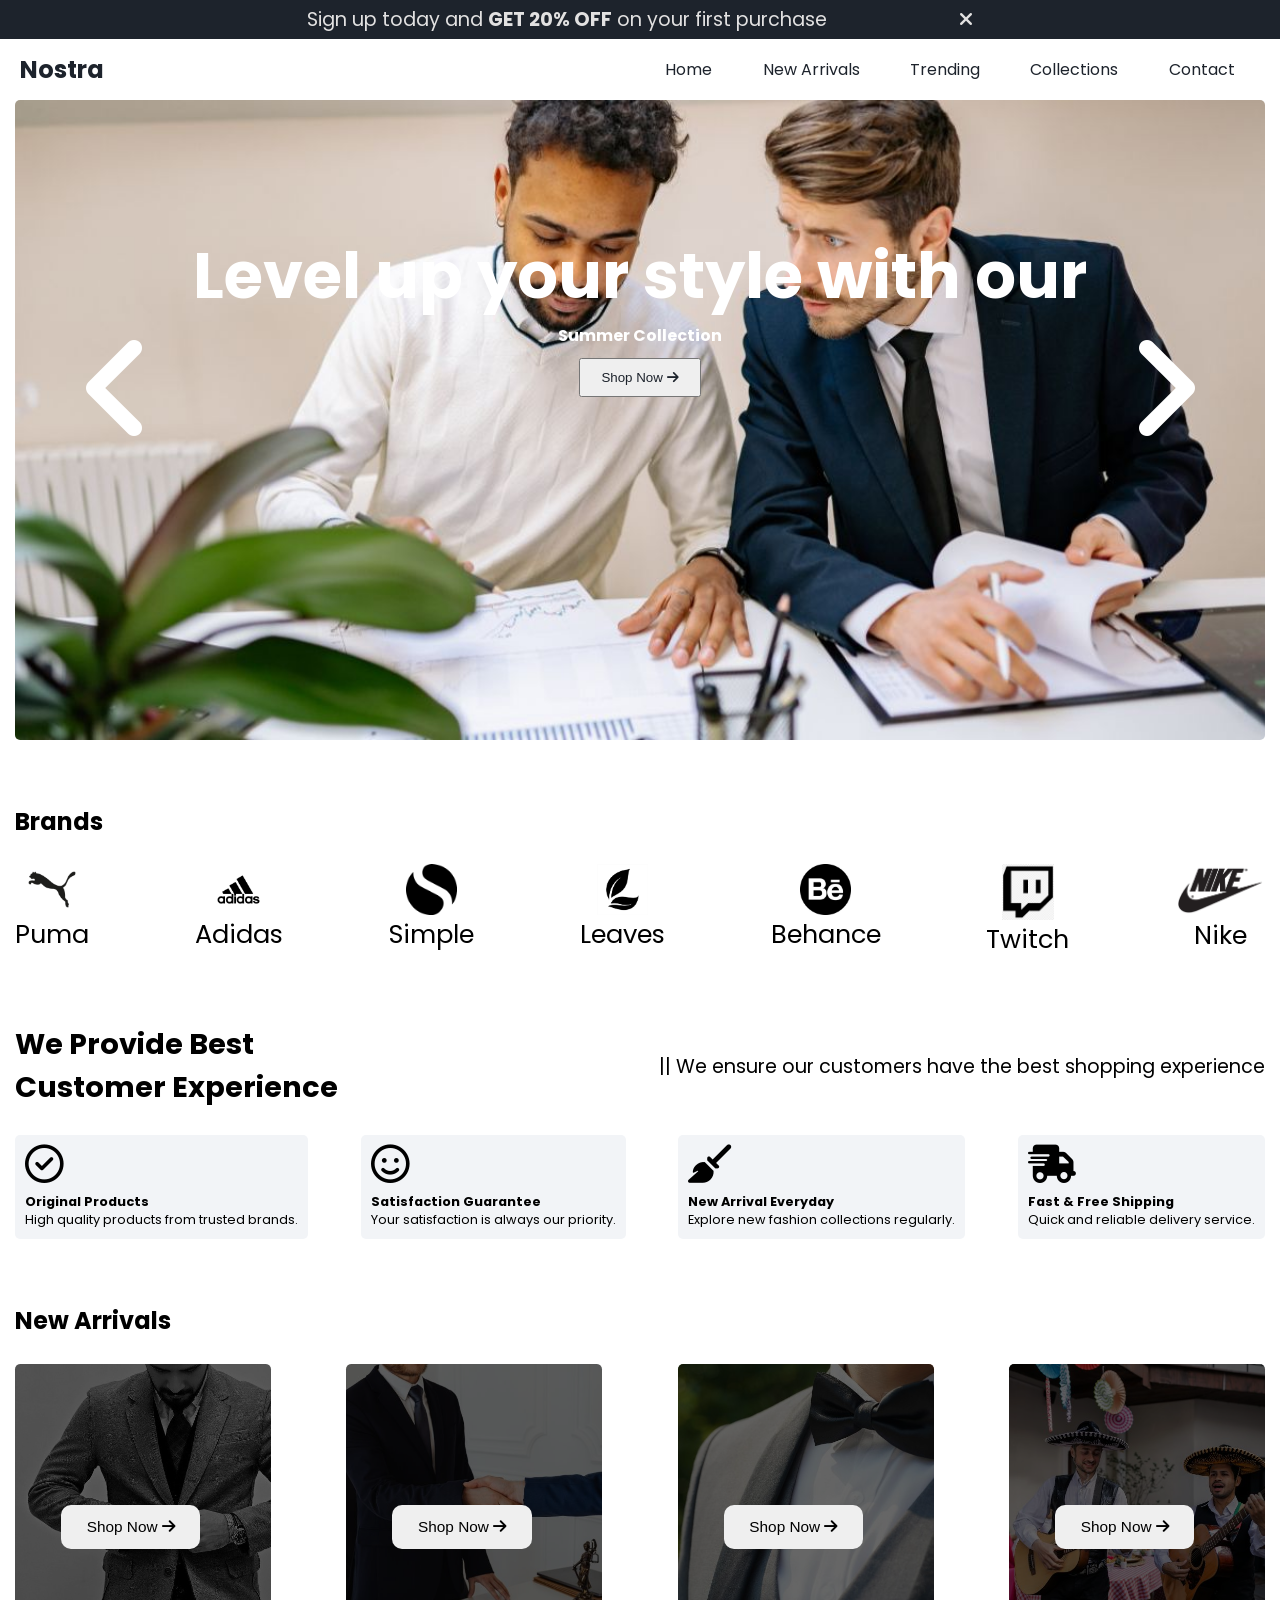
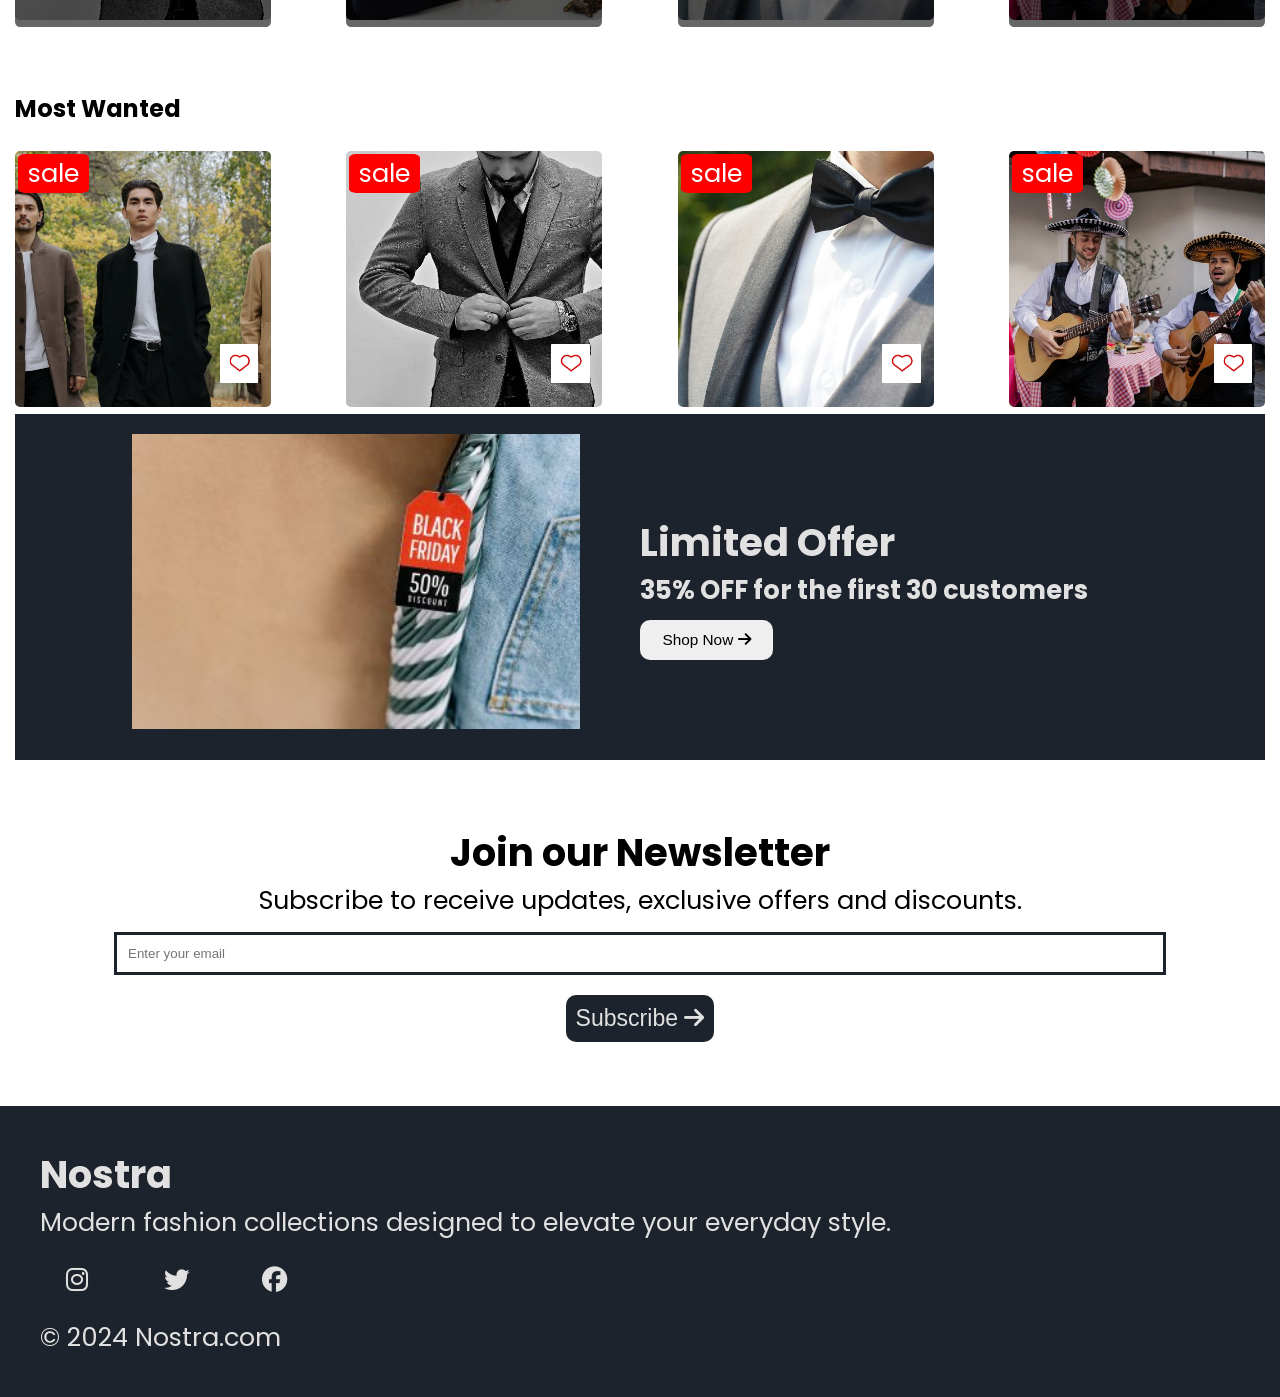
<file: index.html>
<!DOCTYPE html>
<html lang="en">
<head>

<meta charset="UTF-8">
<meta name="viewport" content="width=device-width, initial-scale=1.0">

<title>Nostra | Fashion Store</title>

<!-- CSS -->
<link rel="stylesheet" href="css/style.css">

<!-- Google Font -->
<link rel="preconnect" href="https://fonts.googleapis.com">
<link rel="preconnect" href="https://fonts.gstatic.com" crossorigin>

<link href="https://fonts.googleapis.com/css2?family=Poppins:wght@400;500;700&display=swap" rel="stylesheet">

<!-- Font Awesome -->
<link rel="stylesheet" href="https://cdnjs.cloudflare.com/ajax/libs/font-awesome/6.4.2/css/all.min.css">

</head>


<body>


<!-- Offer Bar -->

<div class="offer-bar">

<p>
Sign up today and <b>GET 20% OFF</b> on your first purchase
<i id="offer-close" style="margin-left:10%;cursor:pointer;" class="fa-solid fa-xmark"></i>
</p>

</div>



<!-- Navbar -->

<nav class="navbar">

<h1>Nostra</h1>

<div class="navbar-links">

<p class="navbar-link"><a href="index.html">Home</a></p>
<p class="navbar-link"><a href="#new-arrival">New Arrivals</a></p>
<p class="navbar-link"><a href="#most-wanted">Trending</a></p>
<p class="navbar-link"><a href="collections.html">Collections</a></p>
<p class="navbar-link"><a href="contactus.html">Contact</a></p>

</div>


<div class="navbar-menu-toggle">
<i id="side-navbar-activate" class="fa-solid fa-bars"></i>
</div>

</nav>



<!-- Side Navbar -->

<div class="side-navbar">

<p style="text-align:right;">
<i id="side-navbar-close" class="fa-solid fa-xmark"></i>
</p>

<div class="side-navbar-links">

<p class="side-navbar-link"><a href="index.html">Home</a></p>
<p class="side-navbar-link"><a href="#new-arrival">New Arrivals</a></p>
<p class="side-navbar-link"><a href="#most-wanted">Trending</a></p>
<p class="side-navbar-link"><a href="collections.html">Collections</a></p>
<p class="side-navbar-link"><a href="contactus.html">Contact</a></p>

</div>

</div>



<div class="container">


<!-- Slider -->

<div class="slider">

<div class="slider-left-button">
<i id="slider-left-activate" class="fa-solid fa-angle-left" style="color:white"></i>
</div>


<div class="slider-content">

<h1>Level up your style with our</h1>
<h4>Summer Collection</h4>

<button>Shop Now <i class="fa-solid fa-arrow-right"></i></button>

</div>



<div class="slider-image-container">

<img class="slider-image" src="images/others/slider-one.jpg" width="100%" alt="Fashion Banner">

<img class="slider-image" src="images/others/slider-two.jpg" alt="Fashion Banner">

<img class="slider-image" src="images/others/slider-three.jpg" alt="Fashion Banner">

</div>


<div class="slider-right-button">
<i id="slider-right-activate" class="fa-solid fa-angle-right" style="color:white"></i>
</div>

</div>



<!-- Brands -->

<h2 style="margin-top:5vw;">Brands</h2>

<div class="brands">

<div class="brands-item">
<img class="brands-icon" src="images/icons/puma.png" alt="brand">
<p>Puma</p>
</div>

<div class="brands-item">
<img class="brands-icon" src="images/icons/adidas.png" alt="brand">
<p>Adidas</p>
</div>

<div class="brands-item">
<img class="brands-icon" src="images/icons/simple.png" alt="brand">
<p>Simple</p>
</div>

<div class="brands-item">
<img class="brands-icon" src="images/icons/leaves.png" alt="brand">
<p>Leaves</p>
</div>

<div class="brands-item">
<img class="brands-icon" src="images/icons/behance.png" alt="brand">
<p>Behance</p>
</div>

<div class="brands-item">
<img class="brands-icon" src="images/icons/twitch.png" alt="brand">
<p>Twitch</p>
</div>

<div class="brands-item">
<img class="brands-icon" src="images/icons/nike.png" alt="brand" style=" width: 7vw;">
<p>Nike</p>
</div>

</div>



<!-- Servicess -->

<div class="service">

<div class="servives-container-1">

<div>
<h2>We Provide Best</h2>
<h2>Customer Experience</h2>
</div>

<div>
<p>|| We ensure our customers have the best shopping experience</p>
</div>

</div>



<div class="servives-container-2">

<div>
<i style="font-size:3vw;margin-bottom:10px;" class="fa-regular fa-circle-check"></i>
<h4>Original Products</h4>
<p>High quality products from trusted brands.</p>
</div>


<div>
<i style="font-size:3vw;margin-bottom:10px;" class="fa-regular fa-face-smile"></i>
<h4>Satisfaction Guarantee</h4>
<p>Your satisfaction is always our priority.</p>
</div>


<div>
<i style="font-size:3vw;margin-bottom:10px;" class="fa-solid fa-broom"></i>
<h4>New Arrival Everyday</h4>
<p>Explore new fashion collections regularly.</p>
</div>


<div>
<i style="font-size:3vw;margin-bottom:10px;" class="fa-solid fa-truck-fast"></i>
<h4>Fast & Free Shipping</h4>
<p>Quick and reliable delivery service.</p>
</div>

</div>

</div>



<!-- New Arrivals -->

<h2 id="new-arrival" style="margin-top:5vw;">New Arrivals</h2>

<div class="new-arrival">

<div class="new-arrival-container">
<img style="width:20vw;" src="images/products/f1.jpg" alt="product">
<div class="overlay"></div>
<button>Shop Now <i class="fa-solid fa-arrow-right"></i></button>
</div>


<div class="new-arrival-container">
<img style="width:20vw;" src="images/products/f7.jpg" alt="product">
<div class="overlay"></div>
<button>Shop Now <i class="fa-solid fa-arrow-right"></i></button>
</div>


<div class="new-arrival-container">
<img style="width:20vw;" src="images/products/n1.jpg" alt="product">
<div class="overlay"></div>
<button>Shop Now <i class="fa-solid fa-arrow-right"></i></button>
</div>


<div class="new-arrival-container">
<img style="width:20vw;" src="images/products/n7.jpg" alt="product">
<div class="overlay"></div>
<button>Shop Now <i class="fa-solid fa-arrow-right"></i></button>
</div>

</div>



<!-- Most Wanted -->

<h2 id="most-wanted" style="margin-top:5vw;">Most Wanted</h2>

<div class="most-wanted">

<div class="most-wanted-container">
<img style="width:20vw;" src="images/products/n8.jpg" alt="product">
<p class="sale-overlay">sale</p>
<img class="like-button" src="images/icons/redheart.png" alt="">
</div>


<div class="most-wanted-container">
<img style="width:20vw;" src="images/products/f1.jpg" alt="product">
<p class="sale-overlay">sale</p>
<img class="like-button" src="images/icons/redheart.png" alt="">
</div>


<div class="most-wanted-container">
<img style="width:20vw;" src="images/products/n1.jpg" alt="product">
<p class="sale-overlay">sale</p>
<img class="like-button" src="images/icons/redheart.png" alt="">
</div>


<div class="most-wanted-container">
<img style="width:20vw;" src="images/products/n7.jpg" alt="product">
<p class="sale-overlay">sale</p>
<img class="like-button" src="images/icons/redheart.png" alt="" style="background-color: transparent;">
</div>

</div>



<!-- Limited Offer -->

<div class="limited-offer">

<div class="limited-offer-img">
<img src="images/others/offer.jpg" alt="Offer Banner" style="width: 35vw;">
</div>

<div class="limited-offer-text">

<h2>Limited Offer</h2>
<h4>35% OFF for the first 30 customers</h4>

<button>Shop Now <i class="fa-solid fa-arrow-right"></i></button>

</div>

</div>



<!-- Newsletter -->

<div class="news">

<h2>Join our Newsletter</h2>

<p style="text-align:center;">
Subscribe to receive updates, exclusive offers and discounts.
</p>

<div style="margin-top:10px;">
<input class="search" placeholder="Enter your email">
</div>

<div>
<button>Subscribe <i class="fa-solid fa-arrow-right"></i></button>
</div>

</div>



</div>



<!-- Footer -->

<div class="footer">

<div class="footer-container">

<div class="footer-box-1">

<h2 class="headingText">Nostra</h2>

<p>
Modern fashion collections designed to elevate your everyday style.
</p>

<div class="footer-icon-container">

<i class="icon fa-brands fa-instagram"></i>
<i class="icon fa-brands fa-twitter"></i>
<i class="icon fa-brands fa-facebook"></i>

</div>

</div>

</div>

<p class="subtitle">© 2024 Nostra.com</p>

</div>



<!-- JS -->

<script src="js/script.js"></script>

</body>
</html>
</file>
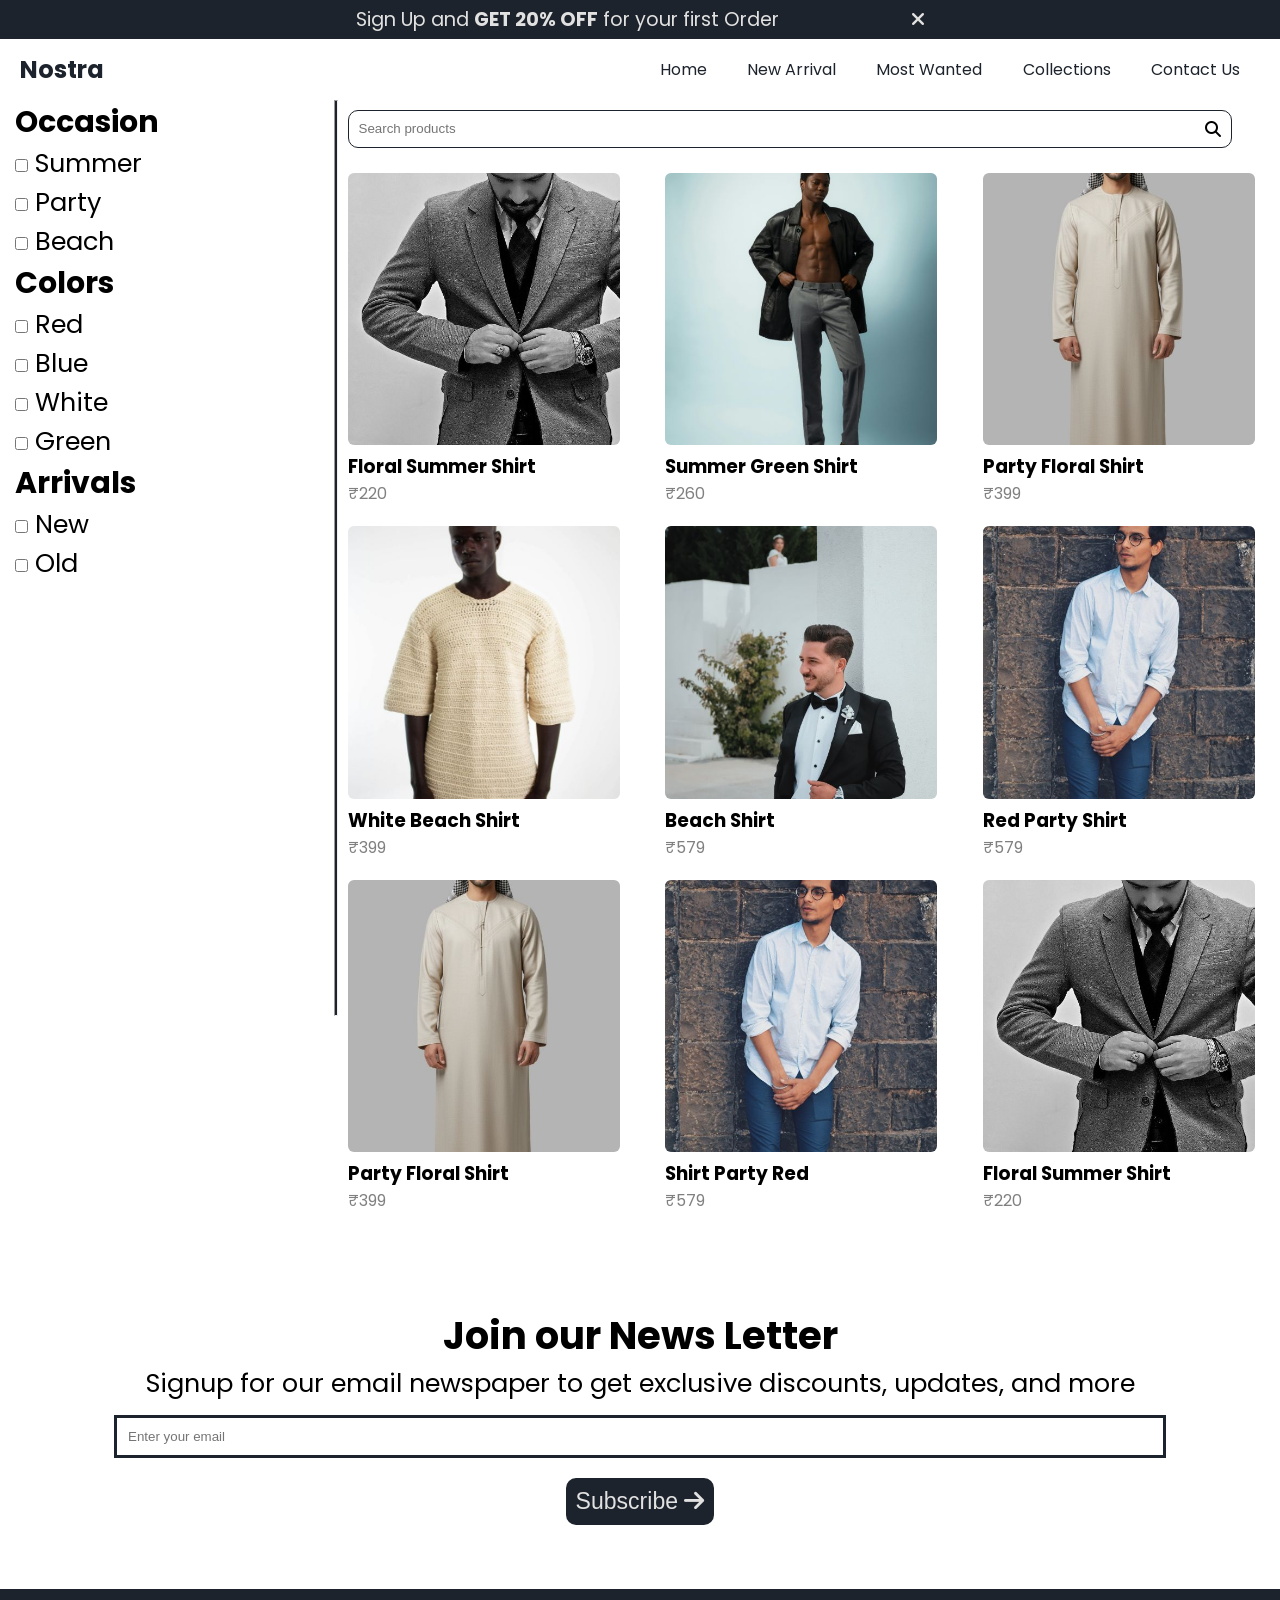
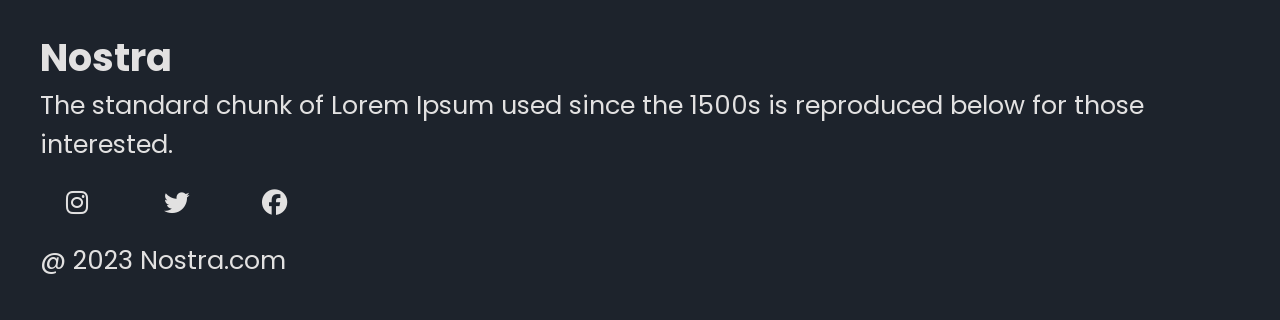
<file: collections.html>
<!DOCTYPE html>
<html lang="en">
<head>
<meta charset="UTF-8">
<meta name="viewport" content="width=device-width, initial-scale=1.0">

<title>Collections</title>

<!-- CSS -->
<link rel="stylesheet" href="./css/style.css">

<!-- Google Fonts -->
<link rel="preconnect" href="https://fonts.googleapis.com">
<link rel="preconnect" href="https://fonts.gstatic.com" crossorigin>

<link href="https://fonts.googleapis.com/css2?family=Poppins:wght@400;500;700&display=swap" rel="stylesheet">

<!-- Font Awesome -->
<link rel="stylesheet" href="https://cdnjs.cloudflare.com/ajax/libs/font-awesome/6.4.2/css/all.min.css">

</head>


<body>

<!-- OFFER BAR -->

<div class="offer-bar">
<p>
Sign Up and <b>GET 20% OFF</b> for your first Order
<i id="offer-close" style="margin-left:10%;cursor:pointer;" class="fa-solid fa-xmark"></i>
</p>
</div>


<!-- NAVBAR -->

<nav class="navbar">

<h1>Nostra</h1>

<div class="navbar-links">

<p class="navbar-link"><a href="./index.html">Home</a></p>

<p class="navbar-link">
<a href="./index.html#new-arrival">New Arrival</a>
</p>

<p class="navbar-link">
<a href="./index.html#most-wanted">Most Wanted</a>
</p>

<p class="navbar-link">
<a href="./collections.html">Collections</a>
</p>

<p class="navbar-link">
<a href="./contactus.html">Contact Us</a>
</p>

</div>


<div class="navbar-menu-toggle">
<i id="side-navbar-activate" class="fa-solid fa-bars"></i>
</div>

</nav>


<!-- SIDE NAVBAR -->

<div class="side-navbar">

<p style="text-align:right;">
<i id="side-navbar-close" class="fa-solid fa-xmark"></i>
</p>

<div class="side-navbar-links">

<p class="side-navbar-link"><a href="./index.html">Home</a></p>

<p class="side-navbar-link">
<a href="./index.html#new-arrival">New Arrival</a>
</p>

<p class="side-navbar-link">
<a href="./index.html#most-wanted">Most Wanted</a>
</p>

<p class="side-navbar-link">
<a href="./collections.html">Collections</a>
</p>

<p class="side-navbar-link">
<a href="./contactus.html">Contact Us</a>
</p>

</div>

</div>


<div class="container">


<div class="divide-section">

<!-- FILTER SECTION -->

<div class="filter-section">

<h3 class="filter-section-occasion">Occasion</h3>

<div>

<input type="checkbox" name="tags" value="summer"> Summer <br>

<input type="checkbox" name="tags" value="party"> Party <br>

<input type="checkbox" name="tags" value="beach"> Beach

</div>


<h3 class="filter-section-colors">Colors</h3>

<div>

<input type="checkbox" name="tags" value="red"> Red <br>

<input type="checkbox" name="tags" value="blue"> Blue <br>

<input type="checkbox" name="tags" value="white"> White <br>

<input type="checkbox" name="tags" value="green"> Green

</div>


<h3 class="filter-section-arrivals">Arrivals</h3>

<div>

<input type="checkbox" name="tags" value="new"> New <br>

<input type="checkbox" name="tags" value="old"> Old

</div>

<hr class="vertical-line">

</div>


<!-- PRODUCT SECTION -->

<div class="product-section">

<form class="navbar-search">

<input type="search" placeholder="Search products">

<i class="fa-solid fa-magnifying-glass"></i>

</form>


<div class="products">

<!-- PRODUCTS WILL LOAD FROM collections.js -->

</div>

</div>

</div>



<!-- NEWSLETTER -->

<div class="news">

<h2>Join our News Letter</h2>

<p style="text-align:center;">
Signup for our email newspaper to get exclusive discounts, updates, and more
</p>

<div style="margin-top:10px;">
<input class="search" placeholder="Enter your email">
</div>

<div>
<button>
Subscribe
<i class="fa-solid fa-arrow-right"></i>
</button>
</div>

</div>


</div>


<!-- FOOTER -->

<div class="footer">

<div class="footer-container">

<div class="footer-box-1">

<h2 class="headingText">Nostra</h2>

<p>
The standard chunk of Lorem Ipsum used since the 1500s
is reproduced below for those interested.
</p>

<div class="footer-icon-container">

<i class="icon fa-brands fa-instagram"></i>

<i class="icon fa-brands fa-twitter"></i>

<i class="icon fa-brands fa-facebook"></i>

</div>

</div>

</div>

<p class="subtitle">@ 2023 Nostra.com</p>

</div>


<!-- JS -->

<script type="module" src="./js/collections.js"></script>

</body>
</html>
</file>
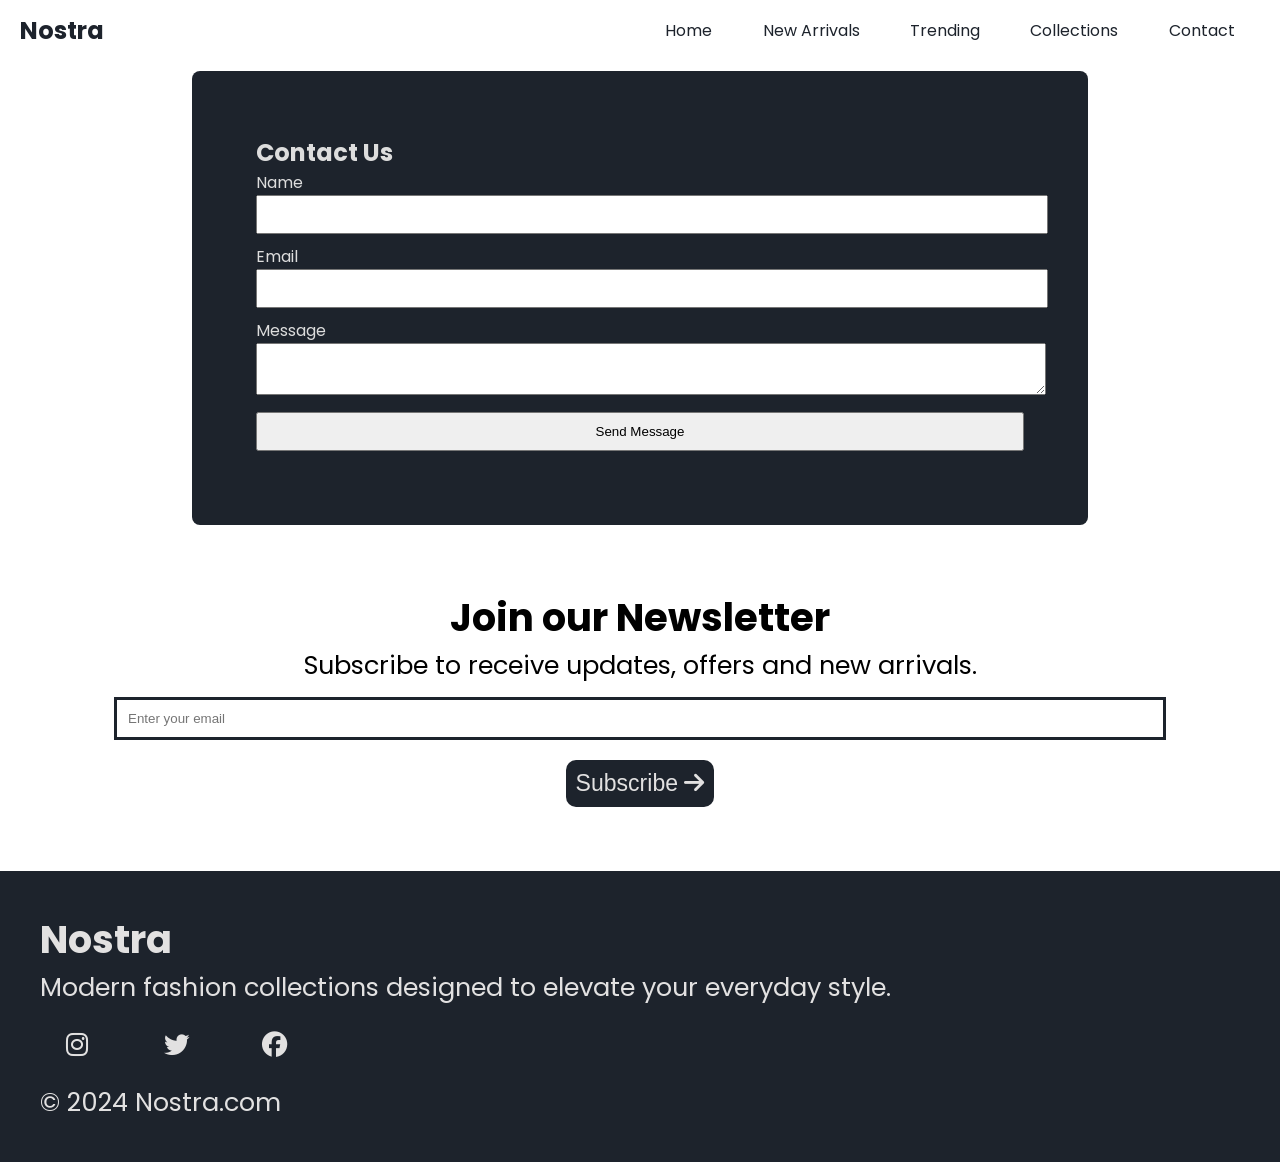
<file: contactus.html>
<!DOCTYPE html>
<html lang="en">
<head>

<meta charset="UTF-8">
<meta name="viewport" content="width=device-width, initial-scale=1.0">

<title>Nostra | Contact</title>

<!-- CSS -->
<link rel="stylesheet" href="css/style.css">

<!-- Google Fonts -->
<link rel="preconnect" href="https://fonts.googleapis.com">
<link rel="preconnect" href="https://fonts.gstatic.com" crossorigin>

<link href="https://fonts.googleapis.com/css2?family=Poppins:wght@400;500;700&display=swap" rel="stylesheet">

<!-- Font Awesome -->
<link rel="stylesheet" href="https://cdnjs.cloudflare.com/ajax/libs/font-awesome/6.4.2/css/all.min.css">

</head>

<body>


<!-- Navbar -->

<nav class="navbar">

<h1>Nostra</h1>

<div class="navbar-links">

<p class="navbar-link"><a href="index.html">Home</a></p>

<p class="navbar-link"><a href="index.html#new-arrival">New Arrivals</a></p>

<p class="navbar-link"><a href="index.html#most-wanted">Trending</a></p>

<p class="navbar-link"><a href="collections.html">Collections</a></p>

<p class="navbar-link"><a href="contactus.html">Contact</a></p>

</div>


<div class="navbar-menu-toggle">
<i id="side-navbar-activate" class="fa-solid fa-bars"></i>
</div>

</nav>



<!-- Side Navbar -->

<div class="side-navbar">

<p style="text-align:right;">
<i id="side-navbar-close" class="fa-solid fa-xmark"></i>
</p>

<div class="side-navbar-links">

<p class="side-navbar-link"><a href="index.html">Home</a></p>

<p class="side-navbar-link"><a href="index.html#new-arrival">New Arrivals</a></p>

<p class="side-navbar-link"><a href="index.html#most-wanted">Trending</a></p>

<p class="side-navbar-link"><a href="collections.html">Collections</a></p>

<p class="side-navbar-link"><a href="contactus.html">Contact</a></p>

</div>

</div>



<div class="container">


<!-- Contact Form -->

<div class="contact-form">

<h2>Contact Us</h2>

<form>

<label for="name">Name</label>

<input type="text" id="name" name="name" required>


<label for="email">Email</label>

<input type="text" id="email" name="email" required>


<label for="message">Message</label>

<textarea id="message" name="message" required></textarea>


<input type="submit" value="Send Message">

</form>

</div>

</div>



<!-- Newsletter -->

<div class="news">

<h2>Join our Newsletter</h2>

<p style="text-align:center">
Subscribe to receive updates, offers and new arrivals.
</p>

<div style="margin-top:10px;">
<input class="search" placeholder="Enter your email">
</div>

<div>
<button>Subscribe <i class="fa-solid fa-arrow-right"></i></button>
</div>

</div>



<!-- Footer -->

<div class="footer">

<div class="footer-container">

<div class="footer-box-1">

<h2 class="headingText">Nostra</h2>

<p>
Modern fashion collections designed to elevate your everyday style.
</p>

<div class="footer-icon-container">

<i class="icon fa-brands fa-instagram"></i>
<i class="icon fa-brands fa-twitter"></i>
<i class="icon fa-brands fa-facebook"></i>

</div>

</div>

</div>

<p class="subtitle">© 2024 Nostra.com</p>

</div>



<!-- JavaScript -->

<script src="js/script.js"></script>

<script src="js/contact.js"></script>

</body>
</html>
</file>
<file: css/style.css>
* {
    margin: 0px;
    padding: 0px;
}

html{
    scroll-behavior: smooth;
}

body {
    font-family: 'Poppins', sans-serif;
}

body::-webkit-scrollbar {
    width: 0; 
}

.offer-bar {
    background-color: #1D232C;
    color: #E2E1E1;
    padding: 5px;
    text-align: center;
    font-size: 1.5vw;
}

.container {
    padding-left: 15px;
    padding-right: 15px;
}

/* Navigation Bar */

.navbar {
    display: flex;
    justify-content: space-between;
    color: #1D232C;
    align-items: center;
    position: sticky;
    top: 0px;
    background-color: white;
    padding-top: 1vw;
    padding-bottom: 1vw;
    padding-left: 20px;
    padding-right: 20px;
    z-index: 3;
}

.navbar-links {
    display: flex;
    width: 50%;
    justify-content: space-around;
    align-items: center;
}

.navbar-links a{
    text-decoration: none;
    color: #1D232C;
}

.navbar-links a:hover{
    text-decoration: underline;
}

.navbar-search {
    border: solid #1D232C 1px;
    border-radius: 10px;
    padding: 10px;
    display: flex;
    align-items: center;
    width: 95%;
}

.navbar-search input {
    border: none;
    width: 100%;
    background-color: transparent;
}

input:focus {
    outline: none;
}

.navbar-menu-toggle {
    display: none;
}

@media screen and (max-width:900px) {

    .navbar-menu-toggle {
        display: block;
    }

    .navbar-links {
        display: none;
    }
}

/* Side Navbar */

.side-navbar{
    position: fixed;
    top: 0;
    left: 0;
    width: 50%;
    height: 100%;
    background-color: #1D232C;
    color: #E2E1E1;
    margin-left: -60%;
    transition-duration: 1s;
    z-index: 10;
    padding: 20px;
}

.side-navbar-link{
    margin-bottom: 30px;
}

.side-navbar-links a{
    text-decoration: none;
    color: #E2E1E1;
}

.side-navbar-links a:hover{
    text-decoration: underline;
}

/* Slider */

.slider{
    overflow: hidden;
    display: flex;
    width: 100%;
    position: relative;
    border-radius: 5px;
}

.slider-image-container{
    display: flex;
    transition: 2s;
}

.slider-image{
    width: 100vw;
}

.slider-left-button{
    position: absolute;
    top: 35%;
    left: 5%;
    z-index: 1;
}

.slider-left-button i{
    font-size: 10vw;
}

.slider-right-button{
    position: absolute;
    top: 35%;
    right: 5%;
}

.slider-right-button i{
    font-size: 10vw;
}

.slider-content{
    position: absolute;
    color: white;
    text-align: center;
    width: 100%;
    top: 20%;
}

.slider-content h1{
    font-size: 5vw;
}

.slider-content button{
   padding: 10px 20px;
   margin-top: 10px;
   color: #1D232C;
}

/* Brands */

.brands{
    display: flex;
    margin-top: 2vw;
    justify-content: space-between;
}

.brands-icon{
    width: 4vw;
}

.brands-item{
    display: flex;
    align-items: center;
    flex-direction: column;
    text-align: center;
    font-size: 2vw;
}

/* Services */

.servives-container-1{
    margin-top: 5vw;
    margin-bottom: 2vw;
    display: flex;
    justify-content: space-between;
    align-items: center;
    font-size: 1.5vw;
}

.servives-container-2{
    display: flex;
    justify-content: space-between;
    align-items: center;
    gap: 10px;
    font-size: 1vw;
}

.servives-container-2 div{
    border-radius: 5px;
    background-color: #F2F4F7;
    padding: 10px;
}

/* New Arrival */

.new-arrival{
    display: flex;
    justify-content: space-between;
    margin-top: 2vw;
}

.new-arrival-container{
   position: relative;
}

.new-arrival-container img{
    border-radius: 2%;
}

.overlay{
    border-radius: 2%;
    position: absolute;
    width: 100%;
    height: 100%;
    background-color: black;
    top: 0;
    opacity: 0.6;
}

.new-arrival button{
    padding: 5% 10%;
    margin-top: 10px;
    font-size: 1.2vw;
    border-radius: 10px;
    position: absolute;
    border: none;
    top: 50%;
    left: 18%;
}

/* Most Wanted */

.most-wanted{
    display: flex;
    justify-content: space-between;
    margin-top: 2vw;
    overflow-x: scroll;
    gap: 20px;
}

.most-wanted-container{
   position: relative; 
}

.most-wanted img{
    border-radius: 2%;
}

.sale-overlay{
    position: absolute;
    top:3px;
    left: 3px;
    font-size: 2vw;
    background-color: red;
    color: white;
    padding: 0 10px;
    border-radius: 10%;
}

.most-wanted::-webkit-scrollbar {
    appearance: none;
}

.like-button{
    position: absolute;
    width: 15%;
    bottom: 12%;
    right: 5%;
}

/* Limited Offer */

.limited-offer{
    display: flex;
    justify-content: center;
    align-items: center;
    background-color: #1D232C;
    color: #E2E1E1;
    padding: 20px;
    font-size: 2vw;
}

.limited-offer img{
    width: 100%;
}

.limited-offer-text{
    padding: 5%;
}

.limited-offer button{
    padding: 2.5% 5%;
    margin-top: 10px;
    font-size: 1.2vw;
    border-radius: 10px;
    border: none;
}

/* Newsletter */

.news{
    font-size: 2vw;
    margin-top: 5vw;
    display: flex;
    flex-direction: column;
    align-items: center;
}

.news input{
    padding: 11px;
    width: 80vw;
    margin-bottom: 10px;
    border: solid #1D232C 3px;
}

.news button{
    margin-top: 10px;
    font-size: 1.8vw;
    color: #E2E1E1;
    background-color: #1D232C;
    border-radius: 10px;
    border: none;
    padding:10px
}

/* Footer */

.icon{
    width: 40px;
    margin: 2vw;
}

.footer{
    font-size: 2vw;
    margin-top: 5vw;
    padding: 40px;
    background-color: #1D232C;
    color: #E2E1E1;
}

.footer-container{
    display: flex;
    align-items: center;
    flex-wrap: wrap;
}

.footer-box-1{
    display: flex;
    flex-direction: column;
}

/* Collections */

.divide-section{
    display: flex;
}

.filter-section{
    flex-basis: 25%;
    position: relative;
    font-size: 2vw;
    padding-right: 20px;
}

.product-section{
    flex-basis: 75%;
    position: relative;
    padding: 10px;
}

.vertical-line{
    position: absolute;
    top: 0;
    right: 0;
    width: 2px;
    height: 80%;
    background-color: #1D232C;
}

.products{
    margin-top: 2vw;
    display: flex;
    flex-wrap: wrap;
    justify-content: space-between;
}

/* FIXED PRODUCT GRID */

.product{
    width:30%;
    margin-bottom:20px;
}

.product img{
    width:100%;
    border-radius:6px;
}

.product h1{
    font-size:1.2vw;
}

.product p{
    color:gray;
}

/* Contact Form */

.contact-form {
    background-color: #1D232C;
    color: #dddddd;
    border-radius: 8px;
    width: 60vw;
    margin: auto;
    padding: 5vw;
    margin-top: 10px;
}

.contact-form input,
.contact-form textarea {
    width: 100%;
    padding: 10px;
    margin-bottom: 10px;
}
</file>
